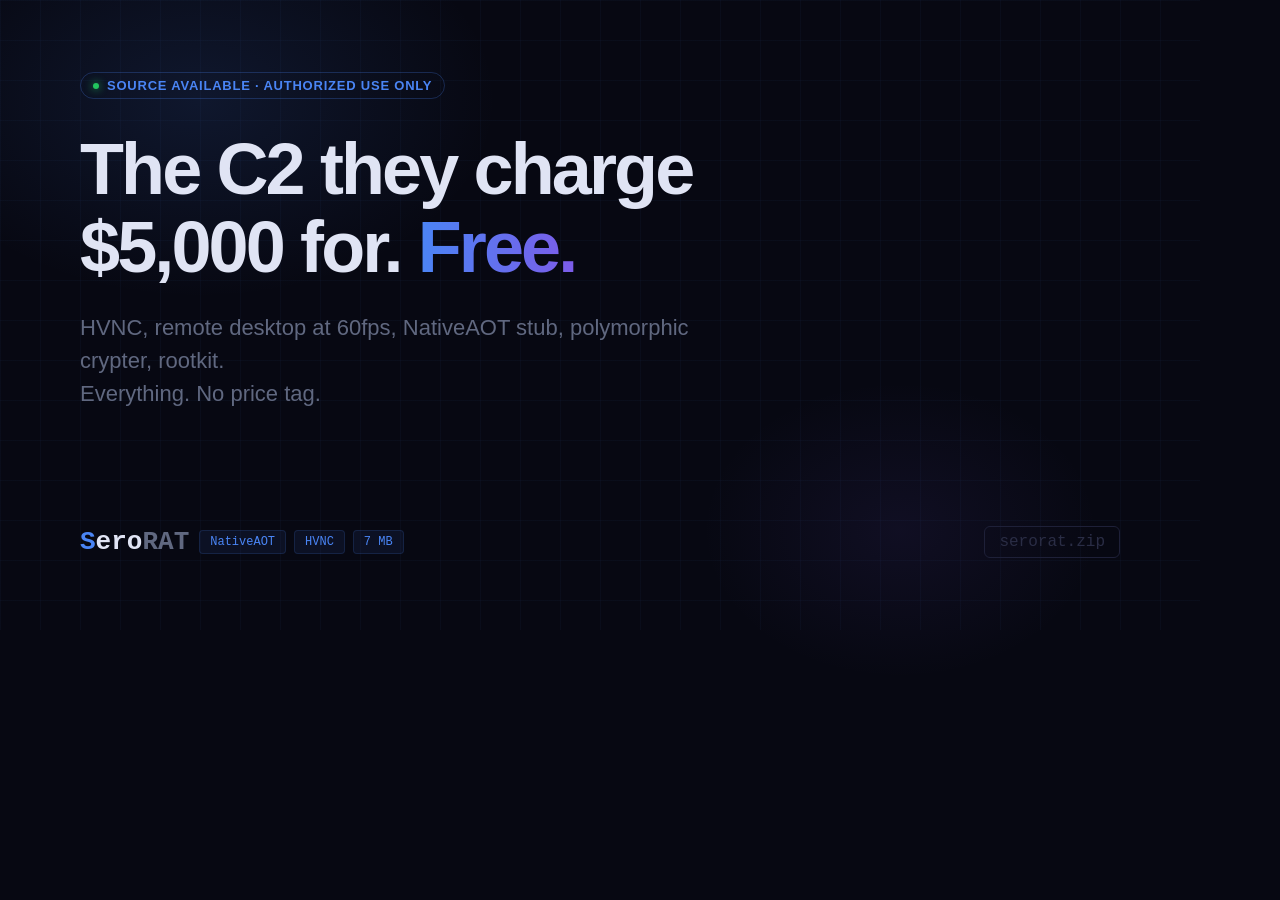
<file: docs/og-image.html>
<!DOCTYPE html>
<html>
<head>
<meta charset="UTF-8">
<style>
* { margin:0; padding:0; box-sizing:border-box; }
body {
    width: 1200px; height: 630px; overflow: hidden;
    background: #070812;
    font-family: 'Inter', 'Segoe UI', sans-serif;
    position: relative;
}
.bg-grid {
    position: absolute; inset: 0;
    background-image:
        linear-gradient(rgba(74,133,245,0.04) 1px, transparent 1px),
        linear-gradient(90deg, rgba(74,133,245,0.04) 1px, transparent 1px);
    background-size: 40px 40px;
}
.bg-glow {
    position: absolute;
    width: 600px; height: 400px;
    background: radial-gradient(ellipse, rgba(74,133,245,0.12) 0%, transparent 70%);
    top: -100px; left: -100px;
}
.bg-glow2 {
    position: absolute;
    width: 400px; height: 300px;
    background: radial-gradient(ellipse, rgba(124,92,232,0.08) 0%, transparent 70%);
    bottom: -50px; right: 100px;
}
.inner {
    position: relative; z-index: 1;
    padding: 72px 80px;
    display: flex;
    flex-direction: column;
    height: 100%;
}
.tag {
    display: inline-flex; align-items: center; gap: 8px;
    font-size: 13px; color: #4A85F5;
    border: 1px solid rgba(74,133,245,0.25);
    padding: 5px 12px; border-radius: 100px;
    width: fit-content; margin-bottom: 32px;
    letter-spacing: 0.06em; text-transform: uppercase; font-weight: 600;
}
.dot { width:6px; height:6px; border-radius:50%; background:#22C55E;
    box-shadow: 0 0 8px #22C55E; }
h1 {
    font-size: 72px; font-weight: 700; line-height: 1.08;
    letter-spacing: -0.04em; color: #e0e4f4;
    margin-bottom: 24px;
}
h1 em {
    font-style: normal;
    background: linear-gradient(90deg, #4A85F5, #7C5CE8);
    -webkit-background-clip: text; -webkit-text-fill-color: transparent;
}
.sub { font-size: 22px; color: #606880; line-height: 1.5; max-width: 640px; }
.bottom {
    margin-top: auto;
    display: flex; align-items: center; justify-content: space-between;
}
.logo { display:flex; align-items:center; gap:10px; }
.logo-text { font-family:'Courier New',monospace; font-size:26px; font-weight:700; }
.logo-s { color:#4A85F5; }
.logo-ero { color:#e0e4f4; }
.logo-rat { color:#606880; }
.domain { font-family:'Courier New',monospace; font-size:16px; color:#2a2d45;
    border:1px solid #1e2038; padding:6px 14px; border-radius:6px; }
.pills { display:flex; gap:8px; }
.pill {
    font-size:12px; padding:4px 10px; border-radius:4px;
    background:rgba(74,133,245,0.08); color:#4A85F5;
    border:1px solid rgba(74,133,245,0.15);
    font-family:'Courier New',monospace;
}
</style>
</head>
<body>
<div class="bg-grid"></div>
<div class="bg-glow"></div>
<div class="bg-glow2"></div>
<div class="inner">
    <div class="tag"><span class="dot"></span>Source Available · Authorized Use Only</div>
    <h1>The C2 they charge<br>$5,000 for. <em>Free.</em></h1>
    <p class="sub">HVNC, remote desktop at 60fps, NativeAOT stub, polymorphic crypter, rootkit.<br>Everything. No price tag.</p>
    <div class="bottom">
        <div class="logo">
            <div class="logo-text">
                <span class="logo-s">S</span><span class="logo-ero">ero</span><span class="logo-rat">RAT</span>
            </div>
            <div class="pills">
                <span class="pill">NativeAOT</span>
                <span class="pill">HVNC</span>
                <span class="pill">7 MB</span>
            </div>
        </div>
        <div class="domain">serorat.zip</div>
    </div>
</div>
</body>
</html>
</file>
